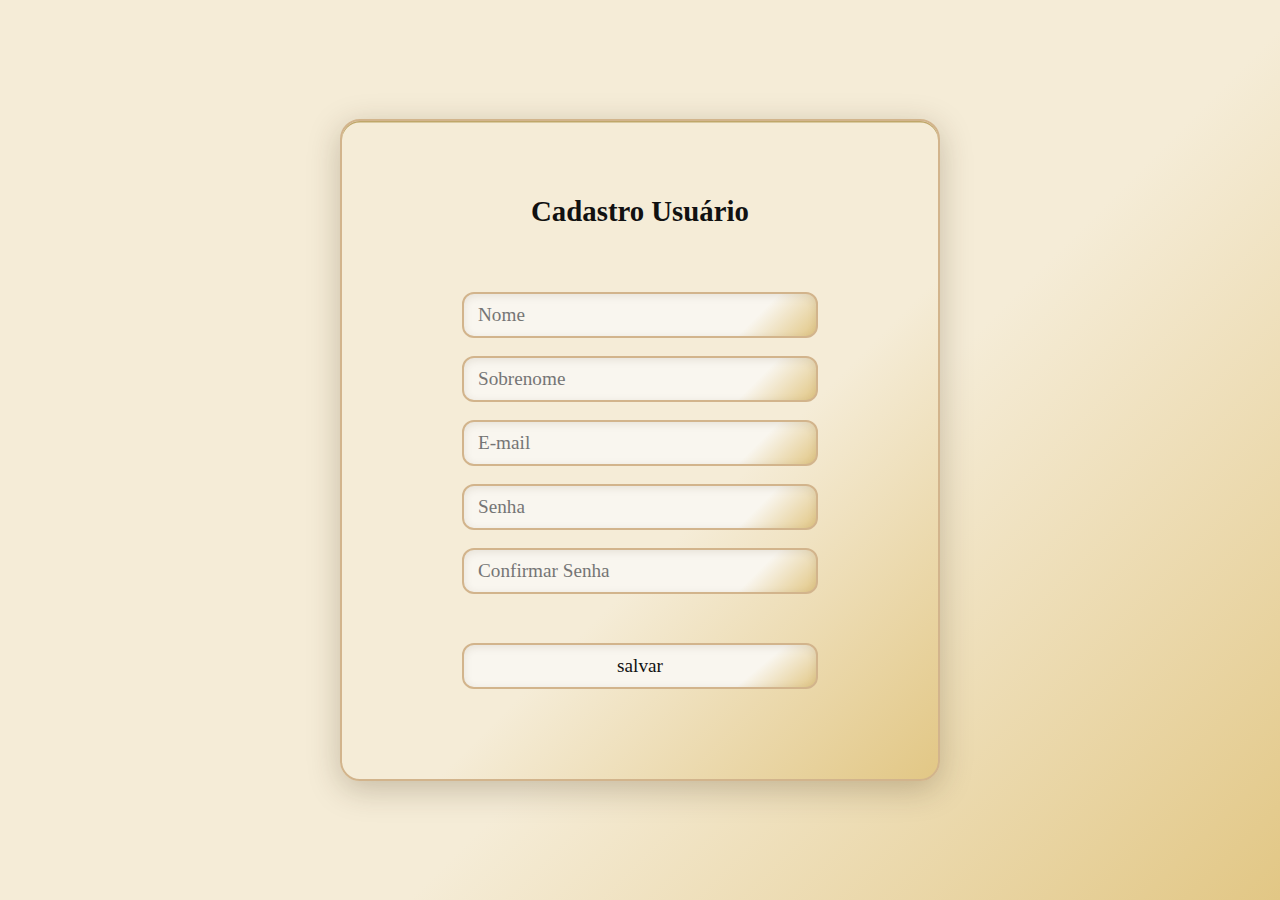
<file: cadastro.html>
<html>
<head>
    <link rel="stylesheet" type="text/css" href="cadastroStyle.css">
    <title>Cadastro</title>
    <script>        
        function validarFormulario(){                
            var inputNome = document.getElementById("nome");
            var inputSobrenome = document.getElementById("sobrenome");
            var inputEmail = document.getElementById("email");
            var inputSenha = document.getElementById("senha");
            var inputRepetirSenha = document.getElementById("repetirsenha");
            var labelMensagens = document.getElementById("massage")
            if(inputNome.value == ''){
                labelMensagens.innerHTML = 'campo nome precisa ser preenchido';
                return;
            }else{
                labelMensagens.innerHTML = "";
            }
            if(inputSobrenome.value == ''){
                labelMensagens.innerHTML = 'campo sobrenome precisa ser preenchido';
                return;
            }else{
                labelMensagens.innerHTML = "";
            }
            if(inputEmail.value == ''){
                labelMensagens.innerHTML = 'campo email precisa ser preenchido';
                return;
            }else{
                labelMensagens.innerHTML = "";
            }
            if(inputSenha.value == ''){
                labelMensagens.innerHTML = 'campo senha precisa ser preenchido';
                return;
            }else{
                labelMensagens.innerHTML = "";
            }
            if(inputRepetirSenha.value == ''){
                labelMensagens.innerHTML = 'campo confirmar senha precisa ser preenchido';
                return;
            }else{
                labelMensagens.innerHTML = "";
            }
            if(inputSenha.value != inputRepetirSenha.value){
                labelMensagens.innerHTML = 'As senhas precisam ser iguais';
                return;
            }else{
                labelMensagens.innerHTML = "";
            }

            // Salvar vários usuários no localStorage
            var usuario = {
                nome: inputNome.value,
                sobrenome: inputSobrenome.value,
                email: inputEmail.value,
                senha: inputSenha.value 
            };

            // Recupera o array de usuários ou cria um novo
            var usuarios = JSON.parse(localStorage.getItem('usuarios')) || [];
            usuarios.push(usuario);
            localStorage.setItem('usuarios', JSON.stringify(usuarios));
            labelMensagens.innerHTML = "Cadastro salvo com sucesso!";
        }
        
    </script>
</head>

<body>
    <div class="cadastro">
        <h2> Cadastro Usuário</h2>       
        <div class="cadastro_tittle">     
            <form class="cadastro_form">                
                <input id="nome" class="input" type="text" placeholder="Nome"/>            
                <input id="sobrenome" class="input" type="text" placeholder="Sobrenome"/>            
                <input id="email" class="input" type="email" placeholder="E-mail"/>        
                <input id="senha" class="input" type="password" placeholder="Senha"/>            
                <input id="repetirsenha" class="input" type="password" placeholder="Confirmar Senha"/>            
                <label id="massage" type="text" class="cadastro_message"></label>                        
                <div>
                    <button type="button" class="cadastro_button_salvar"
                        onclick="validarFormulario()">salvar</button>
                </div>        
                <!-- <img src="image/image.png"/> -->
            </form>
        </div>
    </div>
</body>


</html>
</file>
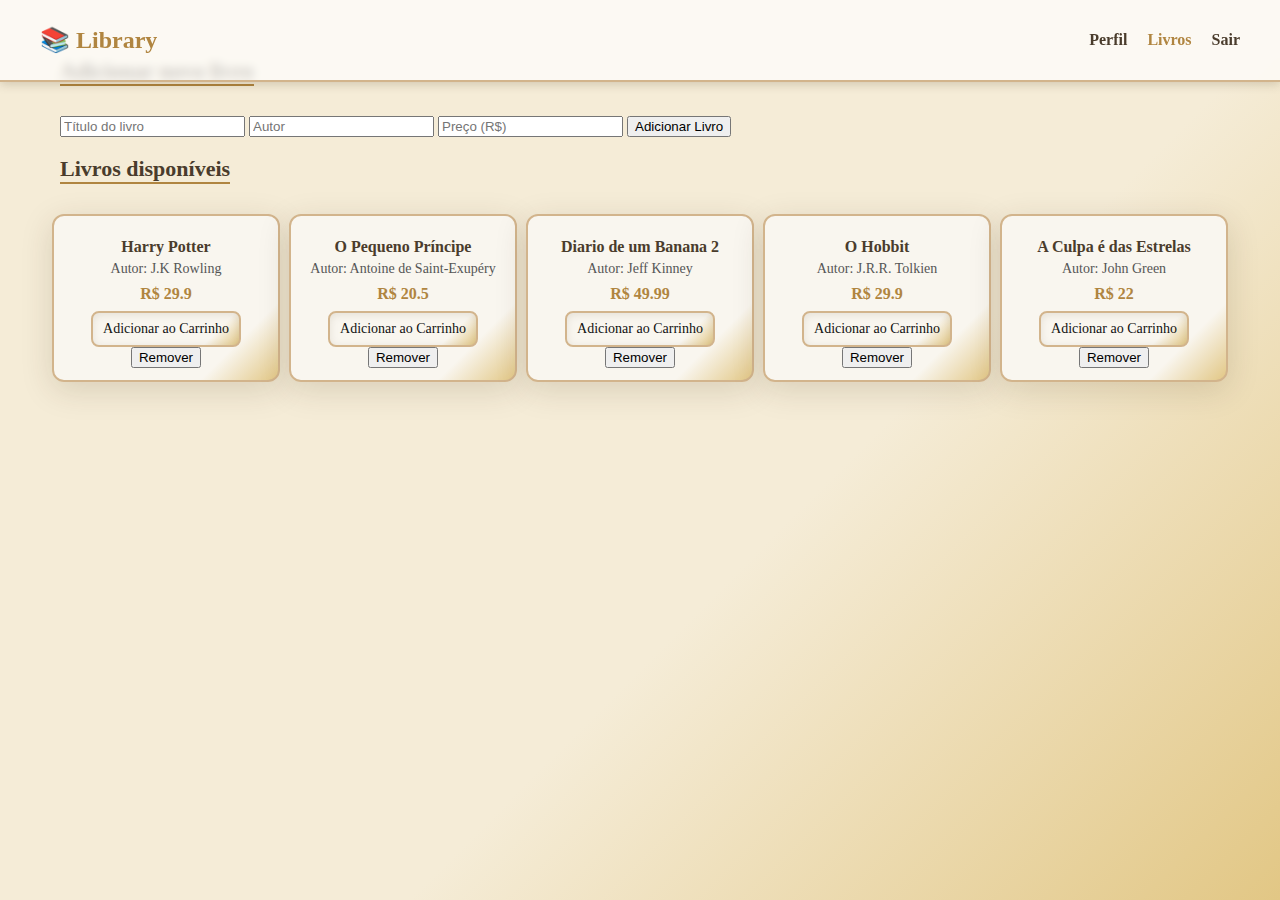
<file: dashboard.html>
<!DOCTYPE html>
<html lang="pt-br">

    <head>
        <meta charset="UTF-8" />
        <title>Library - Lista de Livros</title>
        <link rel="stylesheet" type="text/css" href="dashboardStyle.css" />
    </head>

    <body>
        <header class="header">
            <h1>📚 Library</h1>
            <nav>
                <ul class="menu">
                    <li><a href="perfil.html" style="text-decoration:none; color:inherit;">Perfil</a></li>
                    <!-- <li>Dashboard</li>         -->
                    <li class="ativo">Livros</li>
                    <li><a href="login.html" style="text-decoration:none; color:inherit;">Sair</a></li>
                </ul>
            </nav>
        </header>

        <main class="conteudo">
            <div class="add-book">
                <h2>Adicionar novo livro</h2>
                <form id="formAddLivro" class="form-add-livro">
                    <input type="text" id="titulo" name="titulo" placeholder="Título do livro" required />
                    <input type="text" id="autor" name="autor" placeholder="Autor" required />
                    <input type="number" id="preco" name="preco" step="0.01" placeholder="Preço (R$)" required />
                    <button type="submit" class="btn-submit">Adicionar Livro</button>
                </form>
                
            </div>
            <h2>Livros disponíveis</h2>
            <div class="grid-livros">


            </div>
        </main>
        <script src="dashboard.js"></script>
    </body>
</html>
</file>
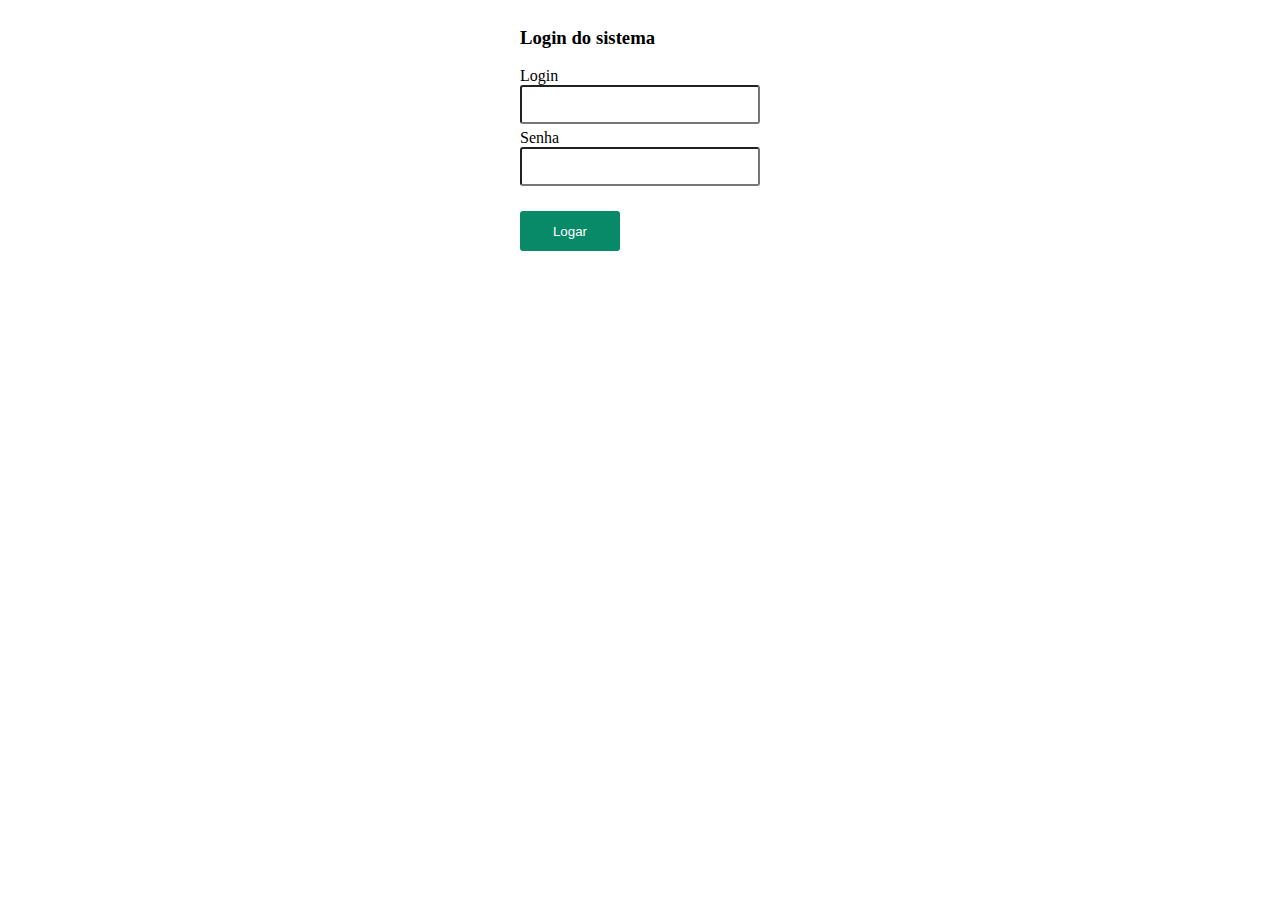
<file: login.html>
<html>
    <head>
        <link rel="stylesheet" type="text/css" href="style.css">
        <script>        
            function validarFormulario(){                
                var inputLogin = document.getElementById("login");
                var inputSenha = document.getElementById("senha");
                var labelMensagens = document.getElementById("massage")
                if(inputLogin.value == ''){
                    labelMensagens.innerHTML = 'campo login precisa ser preenchido';
                    return;
                }else{
                    labelMensagens.innerHTML = "";
                }
                if(inputSenha.value == ''){
                    labelMensagens.innerHTML = 'campo senha precisa ser preenchido';
                    return;
                }else{
                    labelMensagens.innerHTML = "";
                }
            }
        </script>
    </head>
    <body>
        <div style="display: flex; justify-content: center;">
            <div class="divForm">
    
                <h3> Login do sistema </h3>
                <form class="form">
                    
                    <label>Login</label>
                    <input id="login" type="text" class="dados">
                    
                    <label>Senha</label>
                    <input id="senha" type="password" class="dados">
                    <label id="massage" type="text" style="color: red; font-size: 12px;"></label>
                    
                    <button type="button" class="botaoSalvar"
                        onclick="validarFormulario()">Logar</button>
                </form>
            </div>
        </div>        
    </body>
</html>
</file>
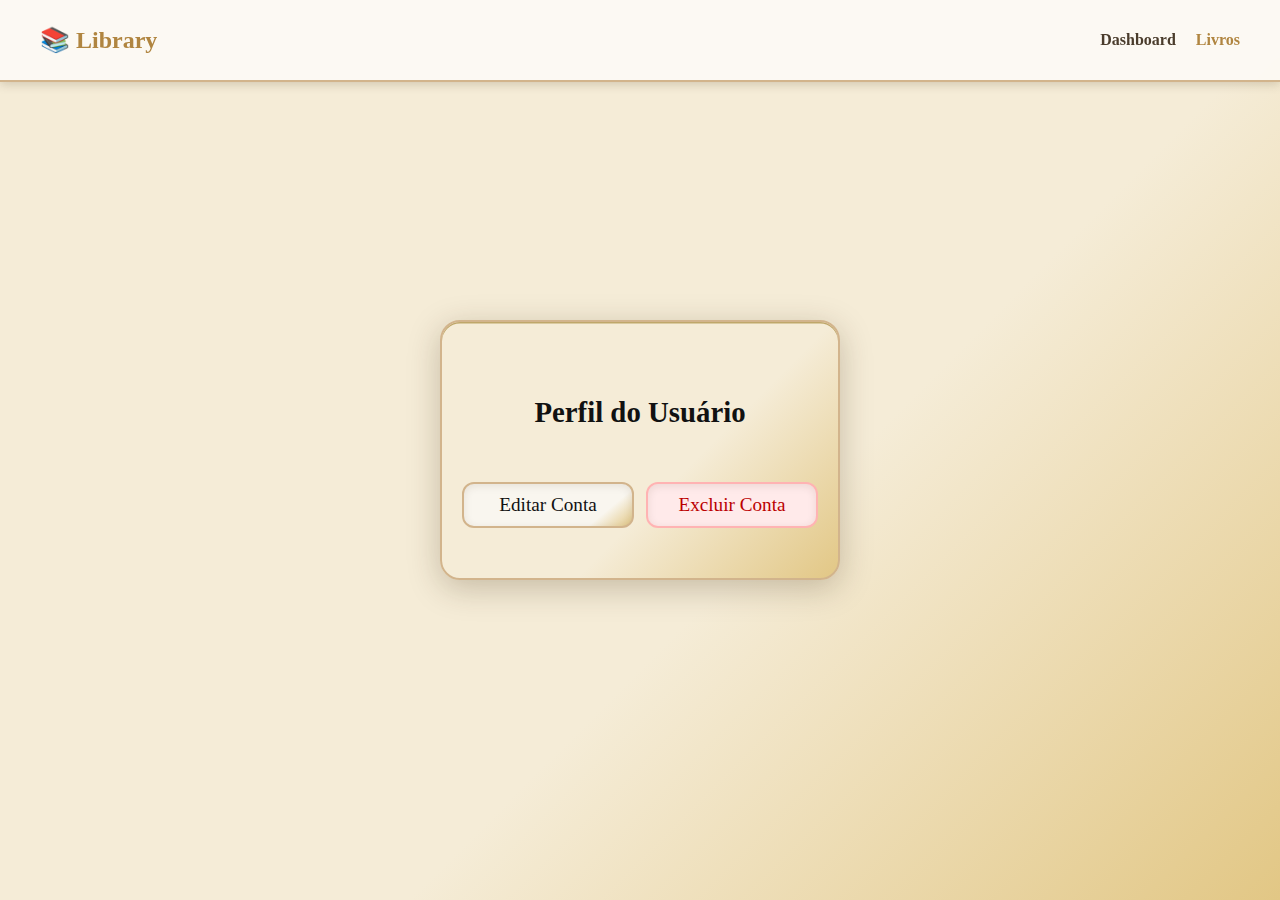
<file: perfil.html>
<!DOCTYPE html>
<html lang="pt-br">

<head>
    <link rel="stylesheet" type="text/css" href="perfilStyle.css">
    <title>Perfil do Usuário</title>
    <script>
        function editarConta() {
            document.getElementById('form-editar').style.display = 'flex';
            var emailLogado = localStorage.getItem('usuarioLogado');
            var usuarios = JSON.parse(localStorage.getItem('usuarios')) || [];
            var usuario = usuarios.find(function(u) { return u.email === emailLogado; });
            if(usuario){
                document.getElementById('edit-nome').value = usuario.nome;
                document.getElementById('edit-sobrenome').value = usuario.sobrenome;
                document.getElementById('edit-email').value = usuario.email;
                document.getElementById('edit-senha').value = usuario.senha;
            }
        }

        function salvarEdicao(event) {
            event.preventDefault();
            var emailLogado = localStorage.getItem('usuarioLogado');
            var usuarios = JSON.parse(localStorage.getItem('usuarios')) || [];
            var usuario = usuarios.find(function(u) { return u.email === emailLogado; });
            if(usuario){
                usuario.nome = document.getElementById('edit-nome').value;
                usuario.sobrenome = document.getElementById('edit-sobrenome').value;
                usuario.email = document.getElementById('edit-email').value;
                usuario.senha = document.getElementById('edit-senha').value;
                localStorage.setItem('usuarios', JSON.stringify(usuarios));
                alert("Dados atualizados!");
                document.getElementById('form-editar').style.display = 'none';
                location.reload();
            }
        }

        function cancelarEdicao() {
            document.getElementById('form-editar').style.display = 'none';
        }

        function excluirConta() {
            if(confirm("Tem certeza que deseja excluir sua conta?")) {
                var emailLogado = localStorage.getItem('usuarioLogado');
                var usuarios = JSON.parse(localStorage.getItem('usuarios')) || [];
                var usuarioIndex = usuarios.findIndex(function(u) { return u.email === emailLogado; });
                if(usuarioIndex !== -1) {
                    usuarios.splice(usuarioIndex, 1); // Remove o usuário encontrado
                    localStorage.setItem('usuarios', JSON.stringify(usuarios));
                    alert("Conta excluída!");
                    window.location.href = "login.html";
                }
            }
        }

    </script>
</head>
<body>
    <header class="header">
      <h1>📚 Library</h1>
      <nav>
        <ul class="menu">
          <li><a href="dashboard.html" style="text-decoration:none; color:inherit;">Dashboard</a></li>      
          <li class="ativo">Livros</li>
        </ul>
      </nav>
    </header>

    <div class="perfil">
        <h2 id="perfil-titulo">Perfil do Usuário</h2>
        <div class="perfil_botoes">
            <button class="perfil_button" onclick="editarConta()">Editar Conta</button>
            <button class="perfil_button excluir" onclick="excluirConta()">Excluir Conta</button>
        </div>
        <form id="form-editar" style="display:none; flex-direction:column; gap:12px; margin-top:24px;" onsubmit="salvarEdicao(event)">
            <input id="edit-nome" class="input" type="text" placeholder="Nome" required>
            <input id="edit-sobrenome" class="input" type="text" placeholder="Sobrenome" required>
            <input id="edit-email" class="input" type="email" placeholder="Email" required>
            <input id="edit-senha" class="input" type="password" placeholder="Senha" required>
            <div style="display:flex; gap:10px;">
                <button type="submit" class="perfil_button">Salvar</button>
                <button type="button" class="perfil_button excluir" onclick="cancelarEdicao()">Cancelar</button>
            </div>
        </form>
    </div>
    <script>
        window.onload = function() {
            var emailLogado = localStorage.getItem('usuarioLogado');
            var usuarios = JSON.parse(localStorage.getItem('usuarios')) || [];
            var usuario = usuarios.find(function(u) { return u.email === emailLogado; });
            if(usuario && usuario.nome){
                document.getElementById('perfil-titulo').textContent = "Perfil de " + usuario.nome;
            }
        }
    </script>
</body>
</html>
</file>
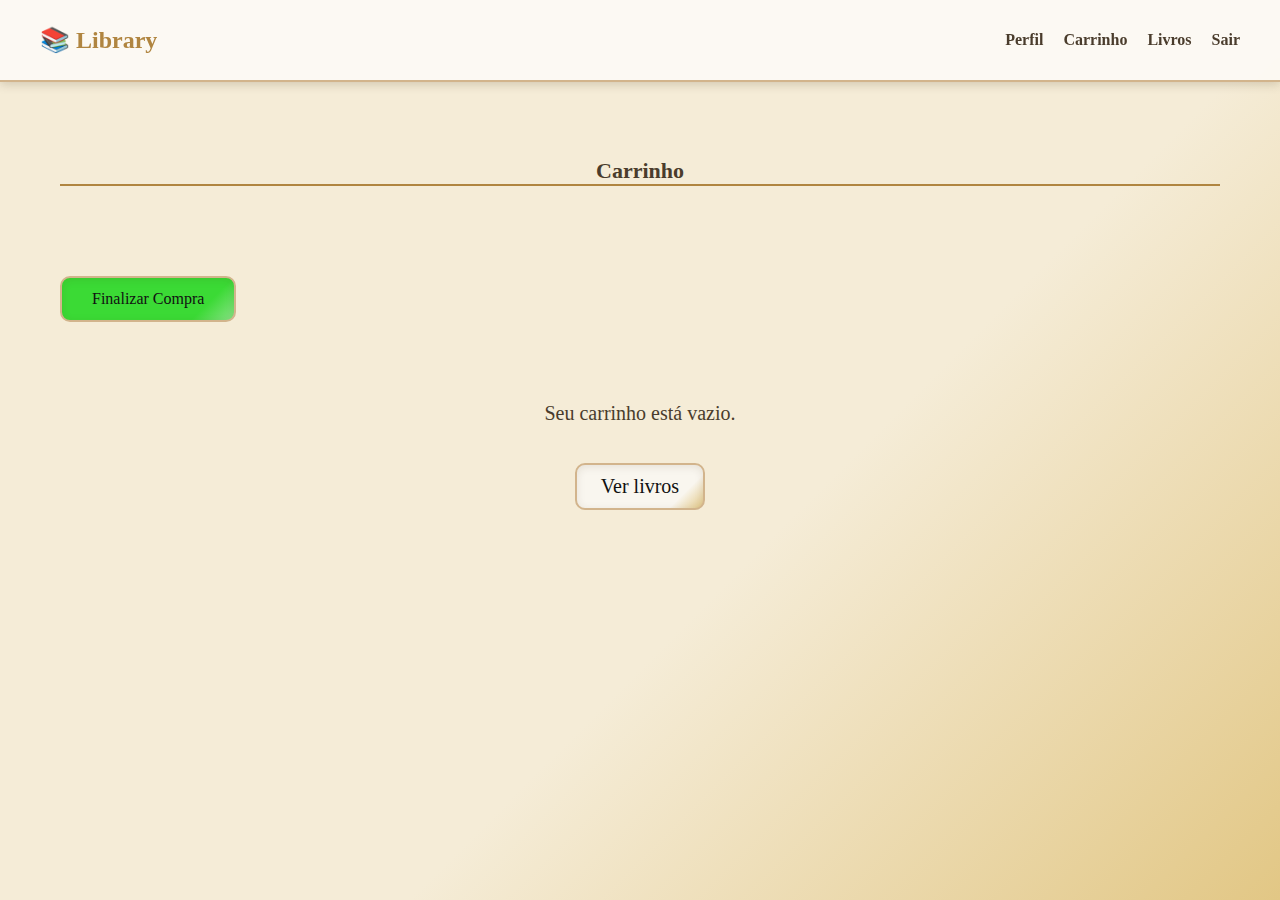
<file: pages/carrinho.html>
<!DOCTYPE html>
<html lang="pt-br">
    <head>
        <meta charset="UTF-8" />
        <title>Library - Lista de Livros</title>
        <link rel="stylesheet" type="text/css" href="../styles/dashboardStyle.css" />
        <link rel="stylesheet" type="text/css" href="../styles/carrinhoStyle.css" />
    </head>

    <body>
        <header class="header">
            <h1>📚 Library</h1>
            <nav>
                <ul class="menu">
                    <li><a href="perfil.html" style="text-decoration:none; color:inherit;">Perfil</a></li>
                    <li><a href="carrinho.html" style="text-decoration:none; color:inherit;">Carrinho</a></li>
                    <li><a href="dashboard.html" style="text-decoration:none; color:inherit;">Livros</a></li>
                    <li><a href="login.html" style="text-decoration:none; color:inherit;">Sair</a></li>
                    <li id="liGerenciar" style="display:none"><a id="idGerenciar" href="gerenciar.html" style="text-decoration:none; color:inherit;">Gerenciar</a></li>
                </ul>
            </nav>
        </header>

        <main class="conteudo" style="margin-top: 100px;">
            <h2>Carrinho</h2>
            <div class="grid-livros-carrinho"></div>
            <div id="subtotal"></div>
            <button id="btn-compra" onclick="window.location.href = 'compraRealizada.html'">Finalizar Compra</button>
            <div id="vazio" class="carrinho-vazio">
                <p>Seu carrinho está vazio.</p>
                <a href="dashboard.html" class="btn-voltar">Ver livros</a>
            </div>
            
        </main>
        
        <script src="../scripts/carrinho.js"></script>
    </body>
</html>
</file>
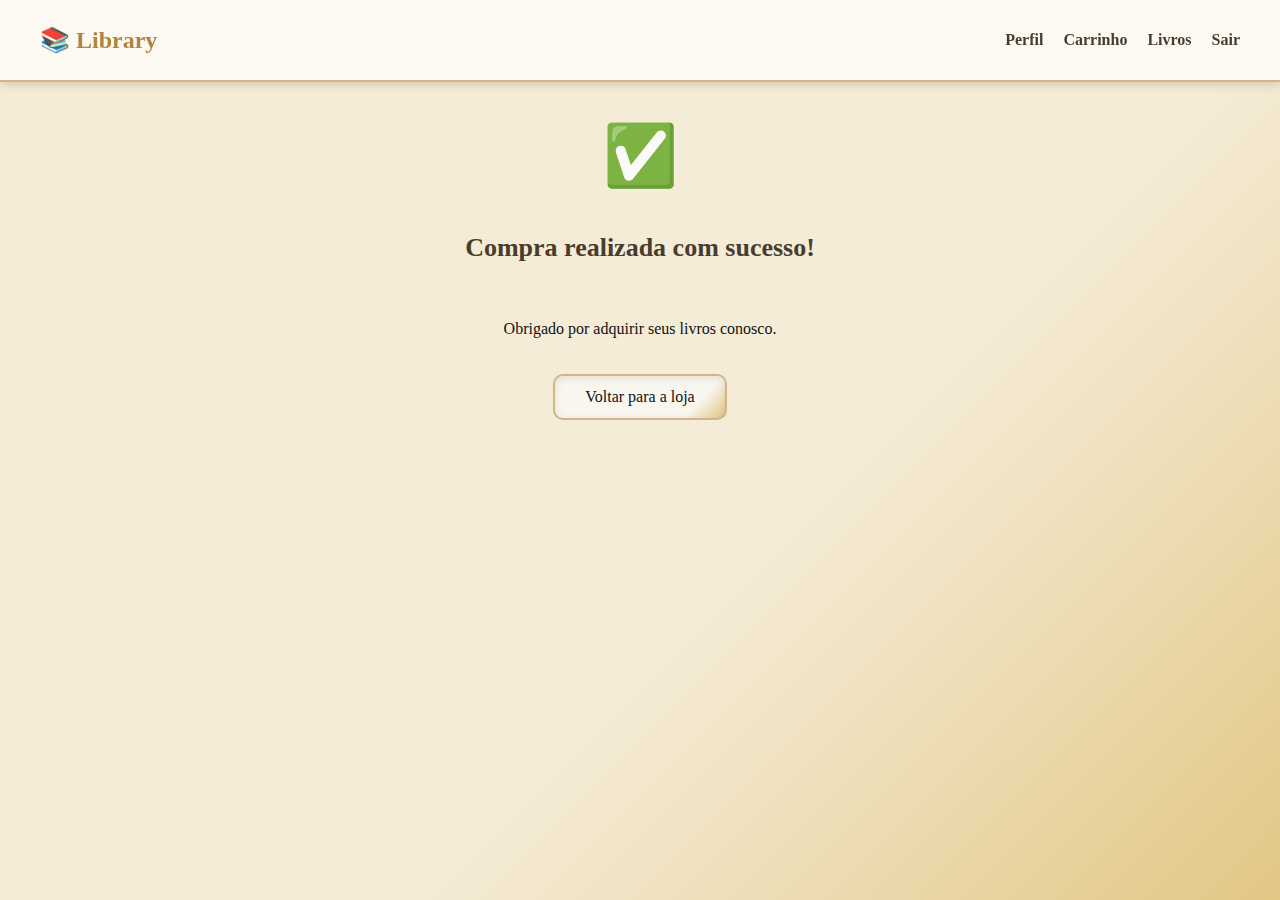
<file: pages/compraRealizada.html>
<!DOCTYPE html>
<html lang="pt-br">
<head>
    <meta charset="UTF-8">
    <title>Compra Realizada</title>
    <link rel="stylesheet" type="text/css" href="../styles/dashboardStyle.css">
    <link rel="stylesheet" type="text/css" href="../styles/compraStyle.css">

</head>
<body>

<header class="header">
    <h1>📚 Library</h1>
    <nav>
        <ul class="menu">
            <li><a href="perfil.html" style="text-decoration:none;color:inherit;">Perfil</a></li>
            <li><a href="carrinho.html" style="text-decoration:none;color:inherit;">Carrinho</a></li>
            <li><a href="dashboard.html" style="text-decoration:none;color:inherit;">Livros</a></li>
            <li><a href="login.html" style="text-decoration:none;color:inherit;">Sair</a></li>
            <li id="liGerenciar" style="display:none"><a id="idGerenciar" href="gerenciar.html" style="text-decoration:none;color:inherit;">Gerenciar</a></li>
        </ul>
    </nav>
</header>

<main class="sucesso-container">
    <span class="emoji-sucesso">✅</span>
    <h2>Compra realizada com sucesso!</h2>
    <p>Obrigado por adquirir seus livros conosco.</p>

    <a href="dashboard.html" class="btn-voltar-loja">Voltar para a loja</a>
</main>

</body>
</html>
</file>
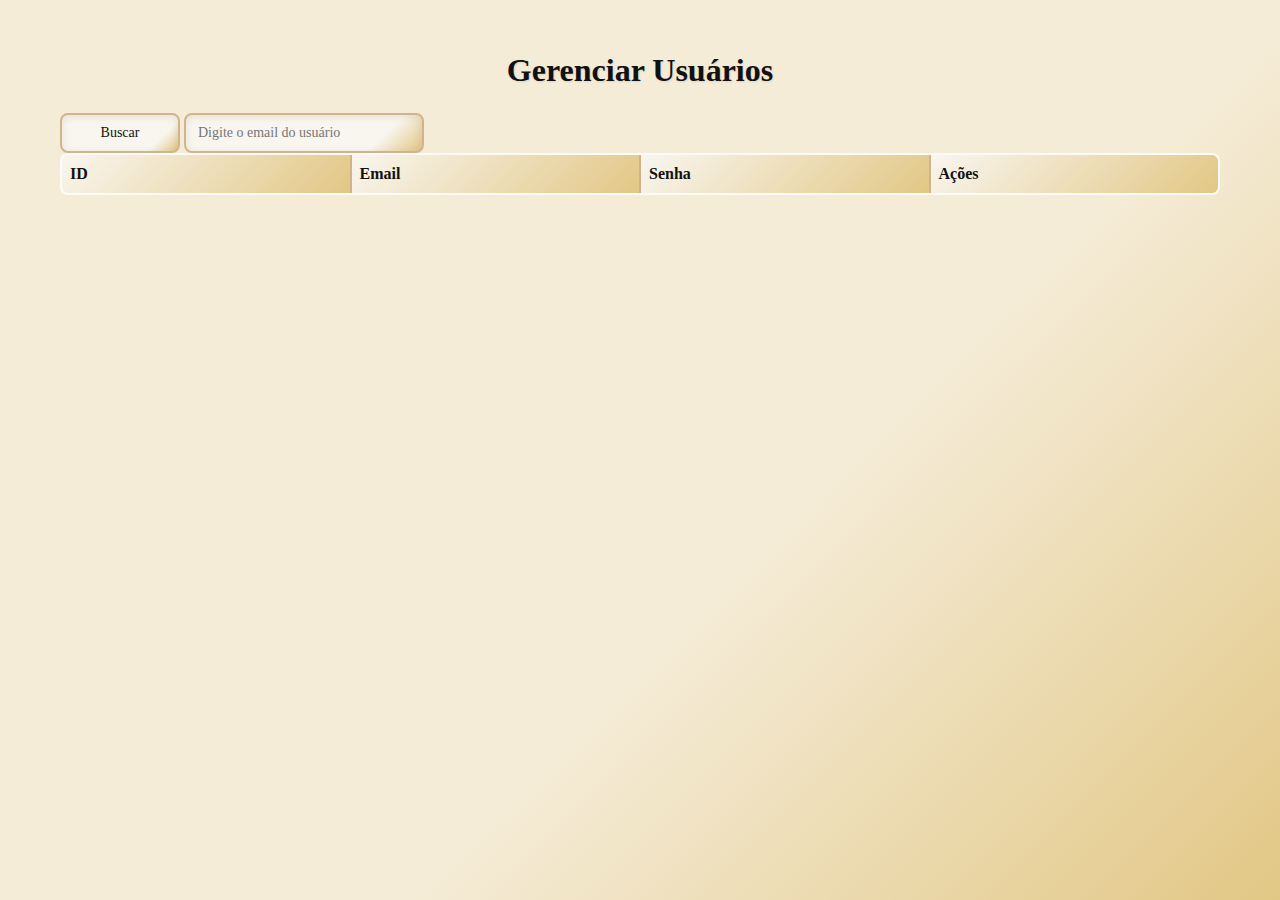
<file: pages/gerenciar.html>
<html>
    <head>    
        <meta charset="UTF-8" />
        <link rel="stylesheet" type="text/css" href="../styles/gerenciarStyle.css" />
    </head>

    <script src="../scripts/gerenciarUsuario.js"></script>

    <body>
        <div>
            <div class="conteudo">
                <h3>Gerenciar Usuários</h3>
                <button class="btn-pesquisar" onclick="pesquisar()">Buscar</button>
                <input class="input" style="width: 15rem;" type="text" id="inputPesquisar" placeholder="Digite o email do usuário" />
                <table id="tabelaUsuario" class="celula-box" >
                    <thead>
                        <tr>
                            <th id="celula" class="celula">ID</th>
                            <th id="celula" class="celula">Email</th>
                            <th id="celula" class="celula">Senha</th>
                            <th id="celula" class="celula">Ações</th>
                        </tr>
                    </thead>

                    <tbody>
                        <!-- Linhas serão inseridas dinamicamente pelo gerenciarUsuario.js -->
                    </tbody>
                </table>
            </div>
        </div>
    </body>
</html>
</file>
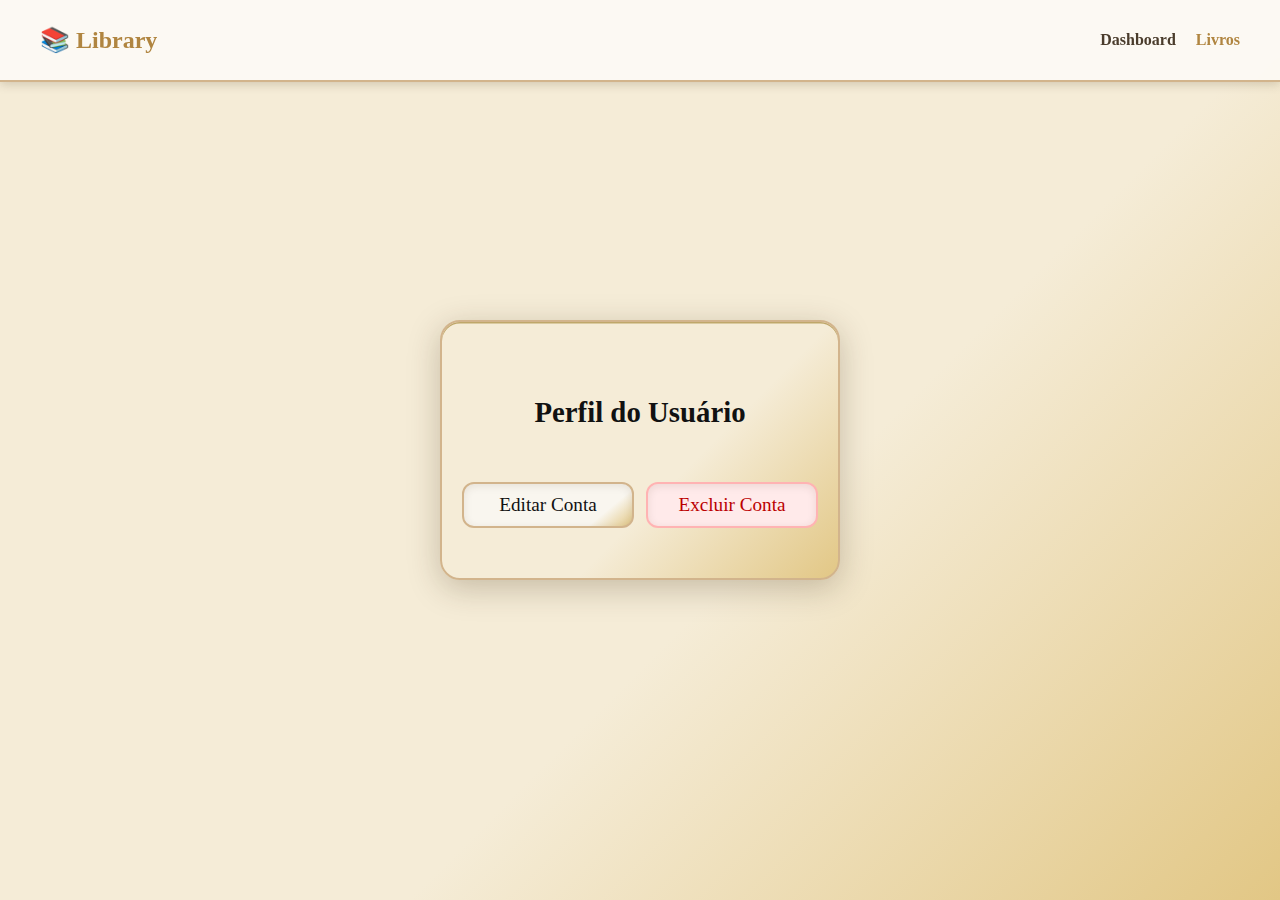
<file: pages/perfil.html>
<!DOCTYPE html>
<html lang="pt-br">

<head>
    <link rel="stylesheet" type="text/css" href="../styles/perfilStyle.css">
    <title>Perfil do Usuário</title>
    <script src="../scripts/perfil.js"></script>
</head>
<body>
    <header class="header">
      <h1>📚 Library</h1>
      <nav>
        <ul class="menu">
          <li><a href="dashboard.html" style="text-decoration:none; color:inherit;">Dashboard</a></li>      
          <li class="ativo">Livros</li>
        </ul>
      </nav>
    </header>

    <div class="perfil">
        <h2 id="perfil-titulo">Perfil do Usuário</h2>
        <div class="perfil_botoes">
            <button class="perfil_button" onclick="editarConta()">Editar Conta</button>
            <button class="perfil_button excluir" onclick="excluirConta()">Excluir Conta</button>
        </div>
        <form id="form-editar" style="display:none; flex-direction:column; gap:12px; margin-top:24px;" onsubmit="salvarEdicao(event)">
            <input id="edit-email" class="input" type="email" placeholder="Email" required>
            <input id="edit-senha" class="input" type="password" placeholder="Senha" required>
            <div style="display:flex; gap:10px;">
                <button type="submit" class="perfil_button">Salvar</button>
                <button type="button" class="perfil_button" onclick="cancelarEdicao()">Cancelar</button>
            </div>
        </form>
    </div>    
</body>
</html>
</file>
<file: cadastroStyle.css>
body {
    min-height: 100vh;
    min-width: 100vw;
    margin: 0;
    display: flex;
    align-items: center;
    justify-content: center;
    background: linear-gradient(135deg, #f5ecd7 60%, #e2c785 100%);
    color: #111; /* fonte preta */
    font-size: 1.2rem;
    box-sizing: border-box;
    overflow-x: hidden;
}
.cadastro {
    display: flex;
    flex-direction: column;
    align-items: center;
    font-size: 1.2rem;
    font-family: 'IM Fell English', serif;
    background: 
        linear-gradient(135deg, #f5ecd7 60%, #e2c785 100%),
        repeating-linear-gradient(45deg, #e2c785 0 2px, transparent 2px 8px);
    border: 2px solid #d2b48c;
    border-radius: 20px;
    box-shadow: 0 8px 32px 0 rgba(60, 40, 10, 0.25), 0 1.5px 0 #bfa76a inset;
    padding: 50px 20px;
    max-width: 600px;
    width: 900px;
    max-height: 95vh;
    overflow-y: auto;
    box-sizing: border-box; 
}

.cadastro_tittle{
    display: flex;
    flex-direction: column;
    align-items: center;
}

.cadastro_form{
    display: flex;
    flex-direction: column;    
    margin-bottom: 0px;
    padding: 40px;
    width: 100%;
}

.input {
    font-family: 'IM Fell English', serif;
    font-size: 1.2rem;
    background: linear-gradient(135deg, #f9f6ef 80%, #e2c785 100%);
    border: 2px solid #d2b48c;
    border-radius: 12px;
    padding: 10px 14px;
    margin-bottom: 18px;
    box-shadow: 0 2px 8px rgba(60, 40, 10, 0.10) inset;
    color: #111; /* fonte preta */
    outline: none;
    transition: border 0.2s, box-shadow 0.2s;
    width: 100%;
    box-sizing: border-box;
}

.input:focus {
    border: 2.5px solid #bfa76a;
    box-shadow: 0 0 8px #e2c785, 0 2px 8px rgba(60, 40, 10, 0.10) inset;
    background: linear-gradient(135deg, #f5ecd7 90%, #e2c785 100%);
}

.cadastro_button_salvar {
    font-family: 'IM Fell English', serif;
    font-size: 1.2rem;
    background: linear-gradient(500deg, #f9f6ef 80%, #e2c785 100%);
    border: 2px solid #d2b48c;
    border-radius: 12px;    
    color: #111;
    padding: 10px 24px;
    margin-top: 10px;
    box-shadow: 0 2px 8px rgba(60, 40, 10, 0.10) inset;
    cursor: pointer;
    transition: border 0.2s, box-shadow 0.2s, background 0.2s;
    width: 100%;
    box-sizing: border-box;      
    min-width: 120px;
    max-width: 100%;
    display: flex;
    flex-direction: column;
    align-items: center;
}


.cadastro_button:hover, .login_button:focus {
    border: 2.5px solid #bfa76a;
    background: linear-gradient(135deg, #f5ecd7 90%, #e2c785 100%);
    box-shadow: 0 0 8px #e2c785, 0 2px 8px rgba(60, 40, 10, 0.10) inset;  
      
}

.cadastro_message {
    font-family: 'IM Fell English', serif;
    color: #ff0000;
    font-size: 1.2rem;
    margin-bottom: 10px;
    min-height: 1.2vh;
    display: block;
    letter-spacing: 0.5px;
}

/* responsividade */
@media (max-width: 400px) {
    .cadastro {
        padding: 24px 6px;
        border-width: 2px;
        border-radius: 18px;
        font-size: 1.2rem;
        max-width: 98vw;
    }
    .cadastro_form {
        padding: 10px 0;
    }
    .cadastro_button_box {
        flex-direction: column;
        gap: 8px;
        width: 100%;
    }
    .input, .cadastro_button {
        font-size: 1.2rem;
        padding: 8px 10px;
        min-width: unset;
    }
    h3 {
        font-size: 1.2em;
    }
}
</file>
<file: dashboardStyle.css>
body {
  font-family: 'IM Fell English', serif;
  margin: 0;
  padding: 0;
  min-height: 100vh;
  min-width: 100vw;
  background: linear-gradient(135deg, #f5ecd7 60%, #e2c785 100%);
  color: #111;
  display: flex;
  flex-direction: column;
  align-items: center;
  overflow-x: hidden;
}

/* cabeçalho */
.header {
  background: rgba(255, 255, 255, 0.7);
  border-bottom: 2px solid #d2b48c;
  display: flex;
  justify-content: space-between;
  align-items: center;
  padding: 10px 40px;
  width: 100%;
  box-shadow: 0 2px 10px rgba(60, 40, 10, 0.2);
  backdrop-filter: blur(5px);
  position: fixed;
  top: 0;
  left: 0;
  z-index: 10;
  box-sizing: border-box;
}

.header h1 {
  color: #b08540;
  font-size: 24px;
}

.menu {
  list-style: none;
  display: flex;
  gap: 20px;
  margin: 0;
  padding: 0;
}

.menu li {
  cursor: pointer;
  font-weight: bold;
  color: #4a3c2c;
  transition: color 0.2s;
}

.menu li:hover {
  color: #b08540;
}

.menu li.ativo {
  color: #b08540;
}

/* principal */
.conteudo {
  padding: 40px 60px;
  width: 100%;
  box-sizing: border-box;
}

.conteudo h2 {
  margin-bottom: 30px;
  font-size: 22px;
  border-bottom: 2px solid #b08540;
  display: inline-block;
  color: #4a3c2c;
}

/* Grade livros */
.grid-livros {
  display: grid;
  grid-template-columns: repeat(auto-fill, minmax(200px, 1fr));
  gap: 25px;
  justify-items: center;
}

/* cards do livro */
.livro {
  width: 200px;
  text-align: center;
  border: 2px solid #d2b48c;
  border-radius: 12px;
  background: linear-gradient(135deg, #f9f6ef 80%, #e2c785 100%);
  box-shadow: 0 8px 32px 0 rgba(60, 40, 10, 0.15);
  padding: 12px;
  transition: transform 0.2s, box-shadow 0.2s;
}

.livro:hover {
  transform: scale(1.05);
  box-shadow: 0 8px 20px rgba(60, 40, 10, 0.25);
}

.livro img {
  width: 100%;
  height: 270px;
  object-fit: cover;
  border-radius: 10px;
  border: 1px solid #d2b48c;
}

.livro h3 {
  margin: 10px 0 5px;
  font-size: 16px;
  color: #4a3c2c;
}

.autor {
  font-size: 14px;
  color: #555;
  margin: 0;
}

.preco {
  font-weight: bold;
  color: #b08540;
  margin: 8px 0;
}

/* botao */
.btn-add {
  font-family: 'IM Fell English', serif;
  background: linear-gradient(135deg, #f9f6ef 80%, #e2c785 100%);
  border: 2px solid #d2b48c;
  color: #111;
  padding: 8px 10px;
  border-radius: 8px;
  cursor: pointer;
  font-size: 14px;
  box-shadow: 0 2px 8px rgba(60, 40, 10, 0.10) inset;
  transition: border 0.2s, box-shadow 0.2s, background 0.2s;
}

.btn-add:hover,
.btn-add:focus {
  border: 2.5px solid #bfa76a;
  background: linear-gradient(135deg, #f5ecd7 90%, #e2c785 100%);
  box-shadow: 0 0 8px #e2c785, 0 2px 8px rgba(60, 40, 10, 0.10) inset;
}

/* Responsividade */
@media (max-width: 600px) {
  .conteudo {
    padding: 20px;
  }

  .grid-livros {
    grid-template-columns: repeat(auto-fill, minmax(160px, 1fr));
    gap: 20px;
  }

  .livro {
    width: 160px;
  }
}
</file>
<file: perfilStyle.css>
body {
  font-family: 'IM Fell English', serif;
  margin: 0;
  padding: 0;
  min-height: 100vh;
  min-width: 100vw;
  background: linear-gradient(135deg, #f5ecd7 60%, #e2c785 100%);
  color: #111;
  display: flex;
  flex-direction: column;
  align-items: center;
  overflow-x: hidden;
  display: flex;
    align-items: center;
    justify-content: center;
}

.input {
    font-family: 'IM Fell English', serif;
    font-size: 1.2rem;
    background: linear-gradient(135deg, #f9f6ef 80%, #e2c785 100%);
    border: 2px solid #d2b48c;
    border-radius: 12px;
    padding: 10px 14px;
    margin-bottom: 18px;
    box-shadow: 0 2px 8px rgba(60, 40, 10, 0.10) inset;
    color: #111; /* fonte preta */
    outline: none;
    transition: border 0.2s, box-shadow 0.2s;
    width: 100%;
    box-sizing: border-box;
}

.header {
  background: rgba(255, 255, 255, 0.7);
  border-bottom: 2px solid #d2b48c;
  display: flex;
  justify-content: space-between;
  align-items: center;
  padding: 10px 40px;
  width: 100%;
  box-shadow: 0 2px 10px rgba(60, 40, 10, 0.2);
  backdrop-filter: blur(5px);
  position: fixed;
  top: 0;
  left: 0;
  z-index: 10;
  box-sizing: border-box;
}

.header h1 {
  color: #b08540;
  font-size: 24px;
}

.menu {
  list-style: none;
  display: flex;
  gap: 20px;
  margin: 0;
  padding: 0;
}

.menu li {
  cursor: pointer;
  font-weight: bold;
  color: #4a3c2c;
  transition: color 0.2s;
}

.menu li:hover {
  color: #b08540;
}

.menu li.ativo {
  color: #b08540;
}

.perfil {
    display: flex;
    flex-direction: column;
    align-items: center;
    font-size: 1.2rem;
    font-family: 'IM Fell English', serif;
    background: 
        linear-gradient(135deg, #f5ecd7 60%, #e2c785 100%),
        repeating-linear-gradient(45deg, #e2c785 0 2px, transparent 2px 8px);
    border: 2px solid #d2b48c;
    border-radius: 20px;
    box-shadow: 0 8px 32px 0 rgba(60, 40, 10, 0.25), 0 1.5px 0 #bfa76a inset;
    padding: 50px 20px;
    max-width: 400px;
    width: 90vw;
    max-height: 95vh;
    overflow-y: auto;
    box-sizing: border-box; 
}

.perfil_tittle {
    display: flex;
    flex-direction: column;
    align-items: center;
}

.perfil_info {
    display: flex;
    flex-direction: column;    
    margin-bottom: 0px;
    padding: 20px;
    width: 100%;
    box-sizing: border-box;
    align-items: flex-start;
}

.perfil_info p {
    margin: 10px 0;
    font-size: 1.2rem;
    color: #333;
}

.perfil_botoes {
    display: flex;
    flex-direction: row;
    gap: 12px;
    width: 100%;
    justify-content: center;
    margin-top: 20px;
}

.perfil_button {
    font-family: 'IM Fell English', serif;
    font-size: 1.2rem;
    background: linear-gradient(500deg, #f9f6ef 80%, #e2c785 100%);
    border: 2px solid #d2b48c;
    border-radius: 12px;    
    color: #111;
    padding: 10px 24px;
    margin-top: 10px;
    box-shadow: 0 2px 8px rgba(60, 40, 10, 0.10) inset;
    cursor: pointer;
    transition: border 0.2s, box-shadow 0.2s, background 0.2s;
    width: 100%;
    box-sizing: border-box;      
    min-width: 120px;
    max-width: 100%;
    display: flex;
    flex-direction: column;
    align-items: center;
}

.perfil_button:hover, .perfil_button:focus {
    border: 2.5px solid #bfa76a;
    background: linear-gradient(135deg, #f5ecd7 90%, #e2c785 100%);
    box-shadow: 0 0 8px #e2c785, 0 2px 8px rgba(60, 40, 10, 0.10) inset;  
}

.perfil_button.excluir {
    background: #ffeaea !important;
    color: #b00 !important;
    border: 2px solid #ffb3b3;
}

.perfil_button.excluir:hover {
    background: #ffd6d6 !important;
    border: 2.5px solid #ff7b7b;
}

@media (max-width: 400px) {
    .perfil {
        padding: 24px 6px;
        border-width: 2px;
        border-radius: 18px;
        font-size: 1.2rem;
        max-width: 98vw;
    }
    .perfil_info {
        padding: 10px 0;
    }
    .perfil_botoes {
        flex-direction: column;
        gap: 8px;
        width: 100%;
    }
    .perfil_button {
        font-size: 1.2rem;
        padding: 8px 10px;
        min-width: unset;
    }
    h2 {
        font-size: 1.2em;
    }
}
</file>
<file: styles/carrinhoStyle.css>
.carrinho-vazio {
  display: flex;
  flex-direction: column;
  align-items: center;
  justify-content: center;
  gap: 18px;
  margin-top: 60px;
  font-family: 'IM Fell English', serif;
  color: #4a3c2c;
  font-size: 20px;
  text-align: center;
}

.btn-voltar {
  text-decoration: none;
  font-family: 'IM Fell English', serif;
  background: linear-gradient(135deg, #f9f6ef 80%, #e2c785 100%);
  border: 2px solid #d2b48c;
  color: #111;
  border-radius: 10px;
  padding: 10px 24px;
  box-shadow: 0 2px 8px rgba(60, 40, 10, 0.10) inset;
  transition: background 0.2s, border 0.2s, box-shadow 0.2s;
  cursor: pointer;
}

.btn-voltar:hover {
  border: 2.5px solid #bfa76a;
  background: linear-gradient(135deg, #e2c785 90%, #f9f6ef 100%);
  box-shadow: 0 0 8px #e2c785, 0 2px 8px rgba(60, 40, 10, 0.10) inset;
}

#subtotal{
  font-family:'IM Fell English',serif;
  font-size:20px;
  color:#4a3c2c;
  margin-top:40px;
  text-align:center;
}

#btn-compra{
  margin-top:20px;
  font-family:'IM Fell English',serif;
  background:linear-gradient(135deg,#3bda35 80%,#88e285 100%);
  border:2px solid #d2b48c;
  color:#111;
  border-radius:10px;
  cursor:pointer;
  font-size:16px;
  padding:12px 30px;
  box-shadow:0 2px 8px rgba(60,40,10,0.10) inset;
  transition:border .2s,box-shadow .2s,background .2s;
}

#btn-compra:hover{
  border:2.5px solid #bfa76a;
  background:linear-gradient(135deg,#88e285 90%,#3bda35 100%);
  box-shadow:0 0 8px #e2c785,0 2px 8px rgba(60,40,10,0.10) inset;
}
</file>
<file: styles/compraStyle.css>
.sucesso-container{
    margin-top:120px;
    display:flex;
    flex-direction:column;
    align-items:center;
    gap:20px;
    text-align:center;
    font-family:'IM Fell English',serif;
}
.sucesso-container h2{
    color:#4a3c2c;
    font-size:26px;
}
.emoji-sucesso{
    font-size:60px;
}
.btn-voltar-loja{
    text-decoration:none;
    font-family:'IM Fell English',serif;
    background:linear-gradient(135deg,#f9f6ef 80%,#e2c785 100%);
    border:2px solid #d2b48c;
    color:#111;
    border-radius:10px;
    padding:12px 30px;
    box-shadow:0 2px 8px rgba(60,40,10,0.10) inset;
    transition:background .2s,border .2s,box-shadow .2s;
    cursor:pointer;
}
.btn-voltar-loja:hover{
    border:2.5px solid #bfa76a;
    background:linear-gradient(135deg,#e2c785 90%,#f9f6ef 100%);
    box-shadow:0 0 8px #e2c785,0 2px 8px rgba(60,40,10,0.10) inset;
}
</file>
<file: styles/perfilStyle.css>
body {
  font-family: 'IM Fell English', serif;
  margin: 0;
  padding: 0;
  min-height: 100vh;
  min-width: 100vw;
  background: linear-gradient(135deg, #f5ecd7 60%, #e2c785 100%);
  color: #111;
  display: flex;
  flex-direction: column;
  align-items: center;
  overflow-x: hidden;
  display: flex;
    align-items: center;
    justify-content: center;
}

.input {
    font-family: 'IM Fell English', serif;
    font-size: 1.2rem;
    background: linear-gradient(135deg, #f9f6ef 80%, #e2c785 100%);
    border: 2px solid #d2b48c;
    border-radius: 12px;
    padding: 10px 14px;
    margin-bottom: 18px;
    box-shadow: 0 2px 8px rgba(60, 40, 10, 0.10) inset;
    color: #111; /* fonte preta */
    outline: none;
    transition: border 0.2s, box-shadow 0.2s;
    width: 100%;
    box-sizing: border-box;
}

.header {
  background: rgba(255, 255, 255, 0.7);
  border-bottom: 2px solid #d2b48c;
  display: flex;
  justify-content: space-between;
  align-items: center;
  padding: 10px 40px;
  width: 100%;
  box-shadow: 0 2px 10px rgba(60, 40, 10, 0.2);
  backdrop-filter: blur(5px);
  position: fixed;
  top: 0;
  left: 0;
  z-index: 10;
  box-sizing: border-box;
}

.header h1 {
  color: #b08540;
  font-size: 24px;
}

.menu {
  list-style: none;
  display: flex;
  gap: 20px;
  margin: 0;
  padding: 0;
}

.menu li {
  cursor: pointer;
  font-weight: bold;
  color: #4a3c2c;
  transition: color 0.2s;
}

.menu li:hover {
  color: #b08540;
}

.menu li.ativo {
  color: #b08540;
}

.perfil {
    display: flex;
    flex-direction: column;
    align-items: center;
    font-size: 1.2rem;
    font-family: 'IM Fell English', serif;
    background: 
        linear-gradient(135deg, #f5ecd7 60%, #e2c785 100%),
        repeating-linear-gradient(45deg, #e2c785 0 2px, transparent 2px 8px);
    border: 2px solid #d2b48c;
    border-radius: 20px;
    box-shadow: 0 8px 32px 0 rgba(60, 40, 10, 0.25), 0 1.5px 0 #bfa76a inset;
    padding: 50px 20px;
    max-width: 400px;
    width: 90vw;
    max-height: 95vh;
    overflow-y: auto;
    box-sizing: border-box; 
}

.perfil_tittle {
    display: flex;
    flex-direction: column;
    align-items: center;
}

.perfil_info {
    display: flex;
    flex-direction: column;    
    margin-bottom: 0px;
    padding: 20px;
    width: 100%;
    box-sizing: border-box;
    align-items: flex-start;
}

.perfil_info p {
    margin: 10px 0;
    font-size: 1.2rem;
    color: #333;
}

.perfil_botoes {
    display: flex;
    flex-direction: row;
    gap: 12px;
    width: 100%;
    justify-content: center;
    margin-top: 20px;
}

.perfil_button {
    font-family: 'IM Fell English', serif;
    font-size: 1.2rem;
    background: linear-gradient(500deg, #f9f6ef 80%, #e2c785 100%);
    border: 2px solid #d2b48c;
    border-radius: 12px;    
    color: #111;
    padding: 10px 24px;
    margin-top: 10px;
    box-shadow: 0 2px 8px rgba(60, 40, 10, 0.10) inset;
    cursor: pointer;
    transition: border 0.2s, box-shadow 0.2s, background 0.2s;
    width: 100%;
    box-sizing: border-box;      
    min-width: 120px;
    max-width: 100%;
    display: flex;
    flex-direction: column;
    align-items: center;
}

.perfil_button:hover, .perfil_button:focus {
    border: 2.5px solid #bfa76a;
    background: linear-gradient(135deg, #f5ecd7 90%, #e2c785 100%);
    box-shadow: 0 0 8px #e2c785, 0 2px 8px rgba(60, 40, 10, 0.10) inset;  
}

.perfil_button.excluir {
    background: #ffeaea !important;
    color: #b00 !important;
    border: 2px solid #ffb3b3;
}

.perfil_button.excluir:hover {
    background: #ffd6d6 !important;
    border: 2.5px solid #ff7b7b;
}

@media (max-width: 400px) {
    .perfil {
        padding: 24px 6px;
        border-width: 2px;
        border-radius: 18px;
        font-size: 1.2rem;
        max-width: 98vw;
    }
    .perfil_info {
        padding: 10px 0;
    }
    .perfil_botoes {
        flex-direction: column;
        gap: 8px;
        width: 100%;
    }
    .perfil_button {
        font-size: 1.2rem;
        padding: 8px 10px;
        min-width: unset;
    }
    h2 {
        font-size: 1.2em;
    }
}
</file>
<file: style.css>
.botaoSalvar{
    margin-top: 20px;
    height: 40px;
    width: 100px;
    border-radius: 3px;
    background-color:#088A68;
    color: white;
    border: none;
}

.form{
    display: flex;
    flex-direction: column; 
    margin-bottom: 20px;   
}

.dados{
    border-radius: 3px;
    width: 240px;
    margin-bottom: 5px;
    padding: 10px 20px;
}

.displayForms{
    display: flex;
    flex-direction: row;
}
</file>
<file: styles/dashboardStyle.css>
/* Reset e configurações globais */
*, *::before, *::after {
  box-sizing: border-box;
}

body {
  font-family: 'IM Fell English', serif;
  margin: 0;
  padding: 0;
  min-height: 100vh;
  min-width: 100vw;
  background: linear-gradient(135deg, #f5ecd7 60%, #e2c785 100%);
  color: #111;
  display: flex;
  flex-direction: column;
  align-items: center;
  overflow-x: hidden;
}

/* Container add-book fixo */
.add-book {
  display: flex;
  flex-direction: column;
  align-items: center;
  font-family: 'IM Fell English', serif;
  background: 
      linear-gradient(135deg, #f5ecd7 60%, #e2c785 100%),
      repeating-linear-gradient(45deg, #e2c785 0 2px, transparent 2px 8px);
  border: 2px solid #d2b48c;
  border-radius: 12px;
  box-shadow: 0 8px 32px 0 rgba(60, 40, 10, 0.25), 0 1.5px 0 #bfa76a inset;
  margin: 50px auto 0 auto;   
  width: 400px;               
  max-width: 90vw; 
  padding: 50px;
  padding-top: 15px;        
}

.form-add-livro {
  display: flex;
  flex-direction: column;
  width: 100%;
}

/* Inputs com tamanhos fixos */
.input {
  font-family: 'IM Fell English', serif;
  font-size: 0.8rem;
  background: linear-gradient(135deg, #f9f6ef 80%, #e2c785 100%);
  border: 2px solid #d2b48c;
  border-radius: 12px;
  padding: 10px 14px;
  margin-bottom: 18px;
  box-shadow: 0 2px 8px rgba(60, 40, 10, 0.10) inset;
  color: #111;
  outline: none;
  transition: border 0.2s, box-shadow 0.2s;
  width: 220px;
  height: 40px;
  flex-shrink: 0;
  width: 100%;
}

.input-box {
  display: flex;
  flex-direction: row;
  gap: 5px;
  justify-content: center;
  flex-wrap: wrap;
}

/* Botões com tamanhos fixos */
.btn-remove, .btn-edit {
  font-family: 'IM Fell English', serif;
  background: linear-gradient(135deg, #f9f6ef 80%, #e2c785 100%);
  border: 2px solid #d2b48c;
  color: #111;
  border-radius: 8px;
  cursor: pointer;
  font-size: 14px;
  box-shadow: 0 2px 8px rgba(60, 40, 10, 0.10) inset;
  transition: border 0.2s, box-shadow 0.2s, background 0.2s;
  width: 120px;
  height: 40px;
  flex-shrink: 0;
  display: flex;
  align-items: center;
  justify-content: center;
  width: 100%;width: 100%;
}

.btn-add{
  font-family: 'IM Fell English', serif;
  background: linear-gradient(135deg, #3bda35 80%, #88e285 100%);
  border: 2px solid #d2b48c;
  color: #111;
  border-radius: 8px;
  cursor: pointer;
  font-size: 14px;
  box-shadow: 0 2px 8px rgba(60, 40, 10, 0.10) inset;
  transition: border 0.2s, box-shadow 0.2s, background 0.2s;
  width: 120px;
  height: 40px;
  flex-shrink: 0;
  display: flex;
  align-items: center;
  justify-content: center;
  width: 100%;width: 100%; 
}

.btn-add:hover,
.btn-add:focus{
  border: 2.5px solid #bfa76a;
  background: linear-gradient(135deg, #88e285 90%, #3bda35 100%);
  box-shadow: 0 0 8px #e2c785, 0 2px 8px rgba(60, 40, 10, 0.10) inset;

}

.btn-remove{
  font-family: 'IM Fell English', serif;
  background: linear-gradient(135deg, #bd4242 80%, #e28585 100%);
  border: 2px solid #d2b48c;
  color: #111;
  border-radius: 8px;
  cursor: pointer;
  font-size: 14px;
  box-shadow: 0 2px 8px rgba(60, 40, 10, 0.10) inset;
  transition: border 0.2s, box-shadow 0.2s, background 0.2s;
  width: 120px;
  height: 40px;
  flex-shrink: 0;
  display: flex;
  align-items: center;
  justify-content: center;
  width: 100%;width: 100%; 
}

.btn-remove:hover,
.btn-remove:focus{
  border: 2.5px solid #bfa76a;
  background: linear-gradient(135deg, #e28585 90%, #bd4242 100%);
  box-shadow: 0 0 8px #e2c785, 0 2px 8px rgba(60, 40, 10, 0.10) inset;

}

.btn-edit{
  font-family: 'IM Fell English', serif;
  background: linear-gradient(135deg, #3942ca 80%, #858be2 100%);
  border: 2px solid #d2b48c;
  color: #111;
  border-radius: 8px;
  cursor: pointer;
  font-size: 14px;
  box-shadow: 0 2px 8px rgba(60, 40, 10, 0.10) inset;
  transition: border 0.2s, box-shadow 0.2s, background 0.2s;
  width: 120px;
  height: 40px;
  flex-shrink: 0;
  display: flex;
  align-items: center;
  justify-content: center;
  width: 100%;width: 100%; 
}

.btn-edit:hover,
.btn-edit:focus {
  border: 2.5px solid #bfa76a;
  background: linear-gradient(135deg, #858be2 90%, #3942ca 100%);
  box-shadow: 0 0 8px #e2c785, 0 2px 8px rgba(60, 40, 10, 0.10) inset;
}

/* Cabeçalho */
.header {
  background: rgba(255, 255, 255, 0.7);
  border-bottom: 2px solid #d2b48c;
  display: flex;
  justify-content: space-between;
  align-items: center;
  padding: 10px 40px;
  width: 100%;
  box-shadow: 0 2px 10px rgba(60, 40, 10, 0.2);
  backdrop-filter: blur(5px);
  position: fixed;
  top: 0;
  left: 0;
  z-index: 10;
  box-sizing: border-box;
}

.header h1 {
  color: #b08540;
  font-size: 24px;
}

.menu {
  list-style: none;
  display: flex;
  gap: 20px;
  margin: 0;
  padding: 0;
}

.menu li {
  cursor: pointer;
  font-weight: bold;
  color: #4a3c2c;
  transition: color 0.2s;
}

.menu li:hover {
  color: #b08540;
}

.menu li.ativo {
  color: #b08540;
}

/* Principal */
.conteudo {
  padding: 40px 60px;
  width: 100%;
  box-sizing: border-box;
  margin: 0 auto;
}

.conteudo h2 {
  margin-bottom: 30px;
  font-size: 22px;
  border-bottom: 2px solid #b08540;
  display: inline-block;
  color: #4a3c2c;
  display: flex;
  flex-direction: row;
  justify-content: center;
}

/* Grade livros */
.grid-livros, .grid-livros-carrinho {
  display: flex;
  flex-wrap: wrap;
  gap: 25px;
  justify-content: center;
  align-items: flex-start;
}

/* Cards do livro */
.livro {
  width: 250px;
  text-align: center;
  border: 2px solid #d2b48c;
  border-radius: 12px;
  background: linear-gradient(135deg, #f9f6ef 80%, #e2c785 100%);
  box-shadow: 0 8px 32px 0 rgba(60, 40, 10, 0.15);
  padding: 12px;
  transition: transform 0.2s, box-shadow 0.2s;
  flex-shrink: 0;
  overflow: hidden;
  display: flex;
  flex-direction: column;
  align-items: center;
}

.livro:hover {
  transform: scale(1.05);
  box-shadow: 0 8px 20px rgba(60, 40, 10, 0.25);
}

.livro img {
  width: 100%;
  height: 270px;
  object-fit: contain; /* Mostra imagem inteira sem cortar */
  background: linear-gradient(135deg, #f9f6ef 0%, #e2c785 100%); /* Fundo elegante */
  border-radius: 10px;
  border: 1px solid #d2b48c;
  margin-bottom: 10px;
  padding: 10px; /* Espaço ao redor da imagem */
}

.livro h3 {
  margin: 10px 0 5px;
  font-size: 16px;
  color: #4a3c2c;
  white-space: nowrap;
  overflow: hidden;
  text-overflow: ellipsis;
  width: 100%;
  line-height: 1.2;
}

.autor {
  white-space: nowrap;
  overflow: hidden;
  text-overflow: ellipsis;
  width: 100%;
  font-size: 14px;
  color: #555;
  margin: 0 0 5px 0;
}

.preco {
  font-weight: bold;
  color: #b08540;
  margin: 8px 0;
  white-space: nowrap;
  font-size: 14px;
}

/* Container para grupos de botões */
.botoes-container {
  display: flex;
  gap: 10px;
  justify-content: center;
  flex-wrap: wrap;
  margin-top: 10px;
}

/* Media Queries para responsividade */
@media (max-width: 768px) {
  .conteudo {
    padding: 20px;
  }
  
  .add-book {
    width: 280px;
    padding: 25px;
    padding-top: 15px;
  }
}

@media (max-width: 480px) {
  .conteudo {
    padding: 15px 10px;
  }
  
  .add-book {
    width: 280px;
    padding: 25px;
    padding-top: 15px;
  }
  
  .input-box {
    justify-content: center;
    
  }
}
</file>
<file: styles/gerenciarStyle.css>
/* Reset e configurações globais */
*, *::before, *::after {
  box-sizing: border-box;
}

body {
  font-family: 'IM Fell English', serif;
  margin: 0;
  padding: 0;
  min-height: 100vh;
  min-width: 100vw;
  background: linear-gradient(135deg, #f5ecd7 60%, #e2c785 100%);
  color: #111;
  display: flex;
  flex-direction: column;
  align-items: center;
  overflow-x: hidden;
}

/* Input responsivo */
.input {
  font-family: 'IM Fell English', serif;
  background: linear-gradient(135deg, #f9f6ef 80%, #e2c785 100%);
  border: 2px solid #d2b48c;
  color: #111;
  padding: 8px 12px;
  border-radius: 8px;
  cursor: pointer;
  font-size: 14px;
  box-shadow: 0 2px 8px rgba(60, 40, 10, 0.10) inset;
  transition: border 0.2s, box-shadow 0.2s, background 0.2s;
  width: 100%;
  height: 40px;
}

.input-box {
  border: 2px solid #d2b48c;
  display: flex;
  flex-direction: row;
  gap: 5px;
  border-radius: 8px;
  padding: 4px;
  background: rgba(255, 255, 255, 0.5);
}

/* Container principal responsivo */
.conteudo {
  padding: 20px;
  box-sizing: border-box;
  width: 100%;
  max-width: 1200px;
  margin: 0 auto;
}

/* Container de pesquisa responsivo */
.pesquisa-container {
  display: flex;
  flex-wrap: wrap;
  gap: 10px;
  margin-bottom: 20px;
  align-items: center;
  justify-content: center;
}

/* Título responsivo */
.conteudo h3 {
  font-size: clamp(1.5rem, 4vw, 2rem);
  text-align: center;
  margin-bottom: 1.5rem;
  color: #111;
  text-shadow: 1px 1px 2px rgba(0, 0, 0, 0.1);
}

/* Botões base */
.btn-pesquisar, .btn-remove, .btn-cancelar, .btn-editar, .btn-salvar {
  font-family: 'IM Fell English', serif;
  border: 2px solid #d2b48c;
  color: #111;
  border-radius: 8px;
  cursor: pointer;
  font-size: 14px;
  box-shadow: 0 2px 8px rgba(60, 40, 10, 0.10) inset;
  transition: border 0.2s, box-shadow 0.2s, background 0.2s;
  height: 40px;
  flex-shrink: 0;
}

/* Botão pesquisar específico */
.btn-pesquisar {
  background: linear-gradient(135deg, #f9f6ef 80%, #e2c785 100%);
  padding: 8px 16px;
  min-width: 120px;
}

.btn-pesquisar:hover,
.btn-pesquisar:focus {
  border: 2.5px solid #bfa76a;
  background: linear-gradient(135deg, #e2c785 90%, #d2b48c 100%);
  box-shadow: 0 0 8px #e2c785, 0 2px 8px rgba(60, 40, 10, 0.10) inset;
}

/* Botão remover */
.btn-remove {
  background: linear-gradient(135deg, #e28585 80%, #bd4242 100%);
  width: 100%;
  max-width: 100px;
}

.btn-remove:hover,
.btn-remove:focus {
  border: 2.5px solid #bfa76a;
  background: linear-gradient(135deg, #bd4242 90%, #e28585 100%);
  box-shadow: 0 0 8px #e2c785, 0 2px 8px rgba(60, 40, 10, 0.10) inset;
}

/* Botão cancelar */
.btn-cancelar {
  background: linear-gradient(135deg, #e28585 80%, #bd4242 100%);
  width: 100%;
  max-width: 100px;
}

.btn-cancelar:hover,
.btn-cancelar:focus {
  border: 2.5px solid #bfa76a;
  background: linear-gradient(135deg, #bd4242 90%, #e28585 100%);
  box-shadow: 0 0 8px #e2c785, 0 2px 8px rgba(60, 40, 10, 0.10) inset;
}

/* Botão editar */
.btn-editar {
  background: linear-gradient(135deg, #858be2 80%, #3942ca 100%);
  width: 100%;
  max-width: 100px;
}

.btn-editar:hover,
.btn-editar:focus {
  border: 2.5px solid #bfa76a;
  background: linear-gradient(135deg, #3942ca 90%, #858be2 100%);
  box-shadow: 0 0 8px #e2c785, 0 2px 8px rgba(60, 40, 10, 0.10) inset;
}

/* Botão salvar */
.btn-salvar {
  background: linear-gradient(135deg, #88e285 80%, #3bda35 100%);
  width: 100%;
  max-width: 100px;
}

.btn-salvar:hover,
.btn-salvar:focus {
  border: 2.5px solid #bfa76a;
  background: linear-gradient(135deg, #3bda35 90%, #88e285 100%);
  box-shadow: 0 0 8px #e2c785, 0 2px 8px rgba(60, 40, 10, 0.10) inset;
}

/* Tabela responsiva */
#tabelaUsuario {
  border: 2px solid #d2b48c;
  width: 100%;
  border-collapse: collapse;
  table-layout: fixed;
  background: rgba(255, 255, 255, 0.8);
  border-radius: 8px;
  overflow: hidden;
}

.celula {
  border: 2px solid #d2b48c;
  padding: 12px 8px;
  text-align: left;
  background: linear-gradient(135deg, #f9f6ef 0%, #e2c785 100%);
  font-weight: bold;
}

.celula-box {
  border: 2px solid #d2b48c;
}

.button-box {
  display: flex;
  flex-direction: row;
  align-items: center;
  width: 100%;
  gap: 5px;
  justify-content: center;
}

#tabelaUsuario th,
#tabelaUsuario td {
  border: 2px solid #d2b48c;
  padding: 10px 8px;
  text-align: left;
  word-wrap: break-word;
  vertical-align: middle;
}

/* Media Queries para responsividade */
@media (max-width: 768px) {
  .conteudo {
    padding: 15px 10px;
    min-width: unset;
  }
  
  .pesquisa-container {
    flex-direction: column;
    width: 100%;
  }
  
  .input-box {
    width: 100%;
  }
  
  .input {
    min-width: 100%;
  }
  
  .btn-pesquisar {
    width: 100%;
    max-width: 200px;
  }
  
  /* Tabela responsiva para mobile */
  #tabelaUsuario {
    display: block;
    overflow-x: auto;
    font-size: 14px;
  }
  
  #tabelaUsuario th,
  #tabelaUsuario td {
    padding: 8px 6px;
    min-width: 100px;
    font-size: 13px;
  }
  
  .celula {
    padding: 10px 6px;
    font-size: 13px;
  }
  
  .button-box {
    flex-direction: column;
    gap: 3px;
  }
  
  .btn-editar, .btn-remove {
    max-width: 80px;
    font-size: 12px;
    height: 35px;
  }
}

@media (max-width: 480px) {
  .conteudo {
    padding: 10px 5px;
  }
  
  .conteudo h3 {
    font-size: 1.3rem;
  }
  
  .input {
    font-size: 14px;
    padding: 8px 10px;
  }
  
  .btn-pesquisar {
    font-size: 14px;
    padding: 8px 12px;
    height: 38px;
  }
  
  #tabelaUsuario {
    font-size: 12px;
  }
  
  #tabelaUsuario th,
  #tabelaUsuario td {
    padding: 6px 4px;
    min-width: 80px;
    font-size: 12px;
  }
  
  .celula {
    padding: 8px 4px;
    font-size: 12px;
  }
  
  .button-box {
    flex-direction: column;
    gap: 2px;
  }
  
  .btn-editar, .btn-remove, .btn-cancelar, .btn-salvar {
    max-width: 70px;
    font-size: 11px;
    height: 32px;
    padding: 4px 8px;
  }
}

@media (max-width: 360px) {
  .conteudo h3 {
    font-size: 1.1rem;
  }
  
  #tabelaUsuario th,
  #tabelaUsuario td {
    padding: 4px 3px;
    font-size: 11px;
    min-width: 70px;
  }
  
  .celula {
    font-size: 11px;
    padding: 6px 3px;
  }
  
  .btn-editar, .btn-remove, .btn-cancelar, .btn-salvar {
    max-width: 60px;
    font-size: 10px;
    height: 30px;
    padding: 3px 6px;
  }
  
  .input {
    font-size: 13px;
    height: 36px;
  }
  
  .btn-pesquisar {
    height: 36px;
    font-size: 13px;
  }
}

/* Melhorias de acessibilidade */
@media (prefers-reduced-motion: reduce) {
  .btn-pesquisar, .btn-remove, .btn-cancelar, .btn-editar, .btn-salvar, .input {
    transition: none;
  }
}

/* Garantir que a tabela seja legível em telas muito pequenas */
@media (max-width: 320px) {
  #tabelaUsuario {
    font-size: 10px;
  }
  
  #tabelaUsuario th,
  #tabelaUsuario td {
    padding: 3px 2px;
    font-size: 10px;
    min-width: 60px;
  }
}
</file>
